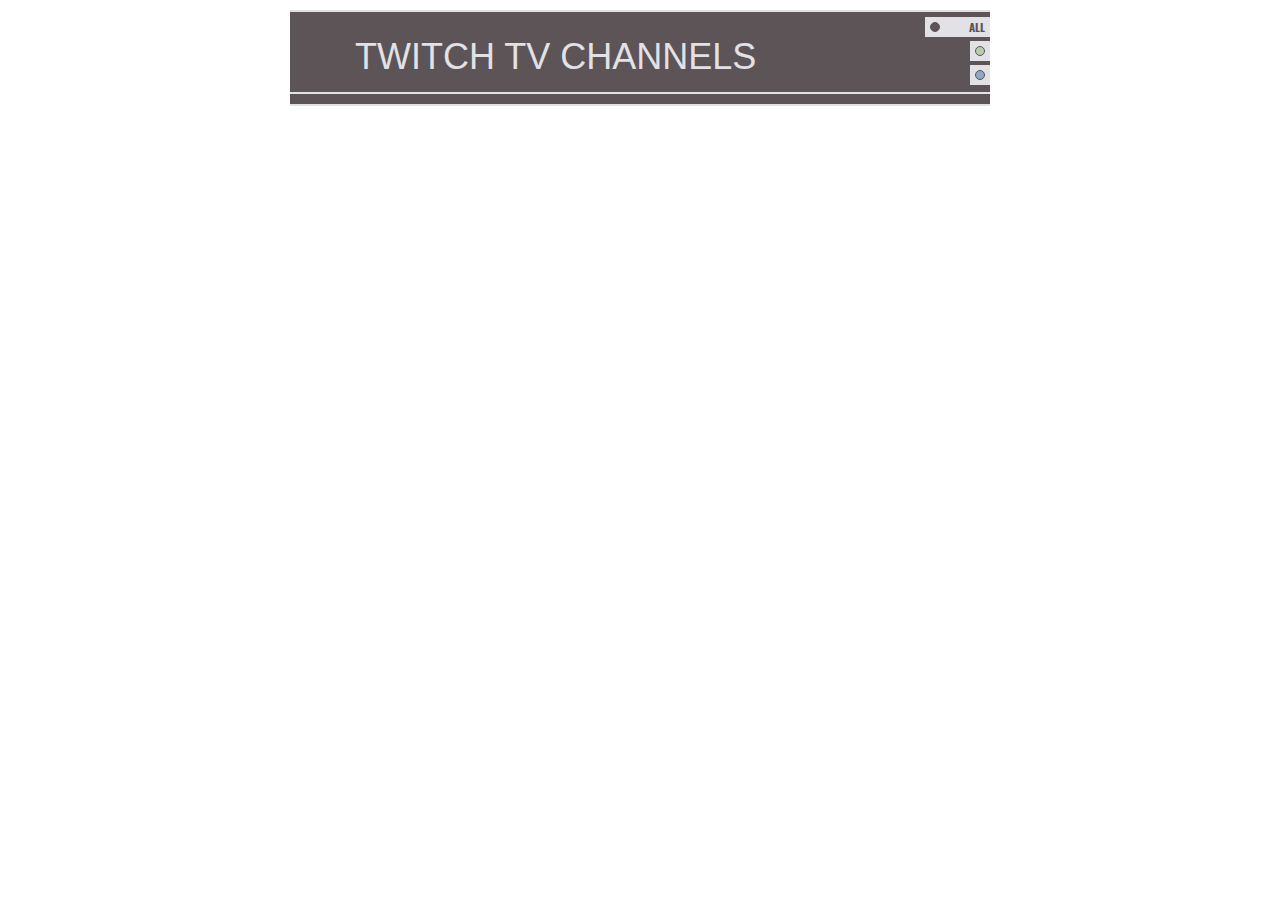
<file: TwitchTV/index.html>
<!DOCTYPE html>
<html>

<head>
    <title> FCC- Twitch TV Channel</title>
    <meta charset="utf-8">
    <meta name="viewport" content="width=device-width, initial-scale=1">
    <link rel="stylesheet" type="text/css" href="style.css"/>
    <link rel='stylesheet prefetch' href='http://maxcdn.bootstrapcdn.com/bootstrap/3.3.5/css/bootstrap.min.css'>
    <link rel='stylesheet prefetch' href='https://maxcdn.bootstrapcdn.com/font-awesome/4.4.0/css/font-awesome.min.css'>
</head>

<body>
    <div class="container">
        <div class="row" id="header">
            <h1>Twitch TV Channels</h1>
                <div class="menu">
                    <div class="selector active" id="all">
                        <div class="circle"></div><p>All</p>
                    </div>
                    <div class="selector" id="online">
                        <div class="circle"></div><p>Online</p>
                    </div>
                    <div class="selector" id="offline">
                        <div class="circle"></div><p>Offline</p>
                    </div>
                </div>
        </div>
        <div id="display"></div>
        <div class="row" id="footer"></div>
    </div>
    
    <script src='http://cdnjs.cloudflare.com/ajax/libs/jquery/2.1.3/jquery.min.js'></script>
    <script src='http://maxcdn.bootstrapcdn.com/bootstrap/3.3.5/js/bootstrap.min.js'></script>
    <script src="script.js"></script>
</body>
</html>
</file>
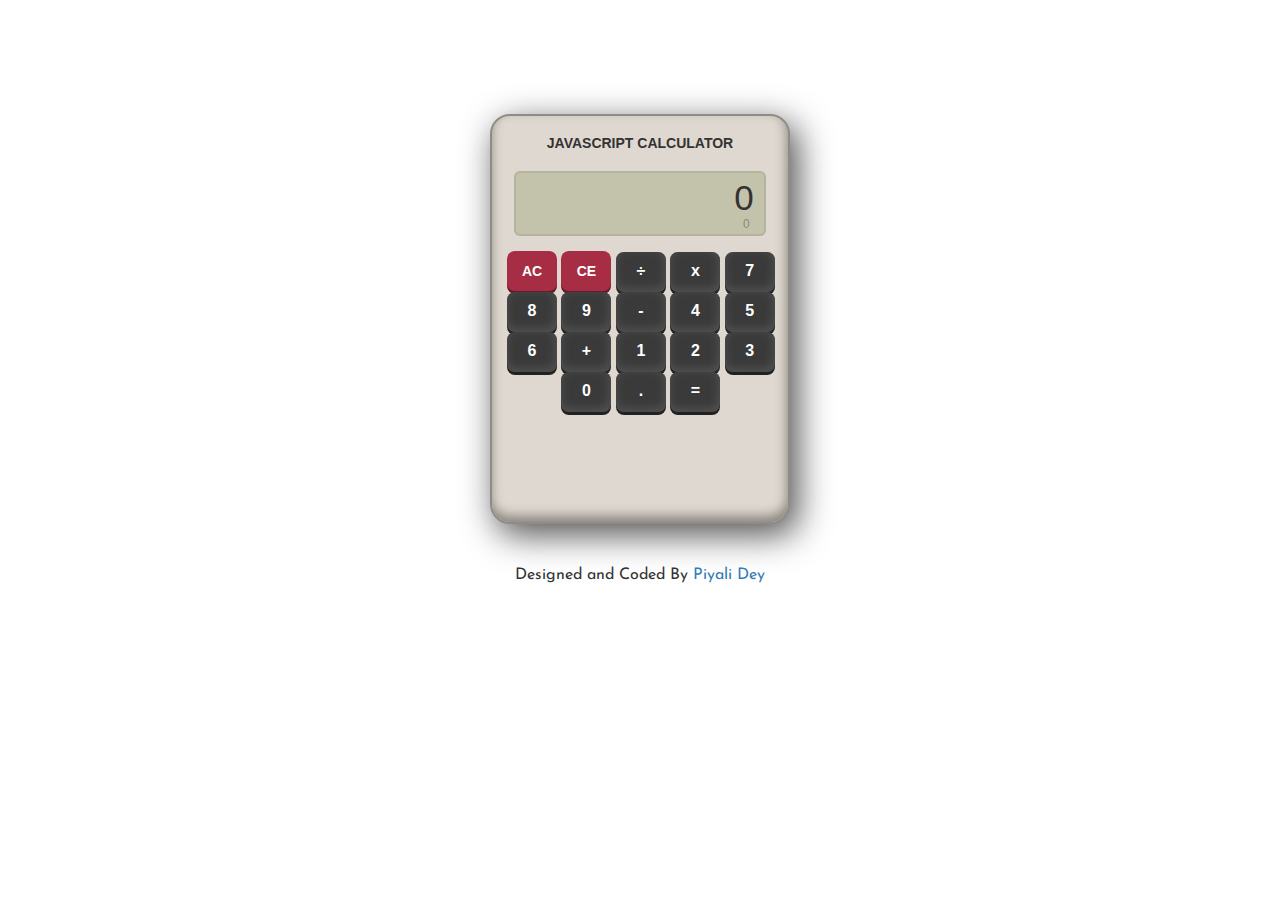
<file: Advance_Level/JSCalculator/index.html>
<!DOCTYPE html>
<html>
  <head>
    <meta charset="utf-8">
    <meta name="viewport" content="width=device-width, initial-scale=1">
    <link rel="stylesheet" type="text/css" href="style.css"/>
    <link href='https://fonts.googleapis.com/css?family=Orbitron'rel='stylesheet' type='text/css'>
    <link href='https://fonts.googleapis.com/css?family=Josefin+Sans'rel='stylesheet' type='text/css'>
    <link rel='stylesheet prefetch' href='http://maxcdn.bootstrapcdn.com/bootstrap/3.3.5/css/bootstrap.min.css'>
    <title> FCC -JS Calculator </title>
  </head>
  <body>
    <div class='container'>
  <div id='calculator'>

    <!-- TITLE -->

    <div id='title' class='text-center'>
      <h5><b>JAVASCRIPT CALCULATOR</b></h5>
    </div>

    <!-- ENTRY BOX -->

    <div id='entrybox' class='text-right'>
      <div id='entry'>
        <p id='answer'>0</p>
      </div>
      <div id='history'>
        <p>0</p>
      </div>
    </div>

    <!-- BUTTONS -->

    <div id='buttons'>

      <button class='red' value='ac'>AC</button>
      <button class='red' value='ce'>CE</button>
      <button value='/'>&divide;</button>
      <button value='*'>x</button>

      <button value='7'>7</button>
      <button value='8'>8</button>
      <button value='9'>9</button>
      <button value='-'>-</button>

      <button value='4'>4</button>
      <button value='5'>5</button>
      <button value='6'>6</button>
      <button value='+'>+</button>


      <button value='1'>1</button>
      <button value='2'>2</button>
      <button value='3'>3</button>
      <button class='invisible'>N</button>

      <button id='zeroButton' value='0'>0</button>
      <button value='.'>.</button>
      <button id='equalButton' value='='>=</button>

    </div>
    <!-- end buttons -->
  </div>
  <!-- end calculator -->
</div>
<!-- end container -->
    <footer id= 'footer' class= 'text-center'>
      <div class= 'container'> Designed and Coded By <a href="https://www.freecodecamp.com/piyalidey" target="_blank"> Piyali Dey</div>
    </footer>
      <script src='http://cdnjs.cloudflare.com/ajax/libs/jquery/2.1.3/jquery.min.js'></script>
      <script src="script.js"></script>
    </script>
  </body>
</html>
</file>
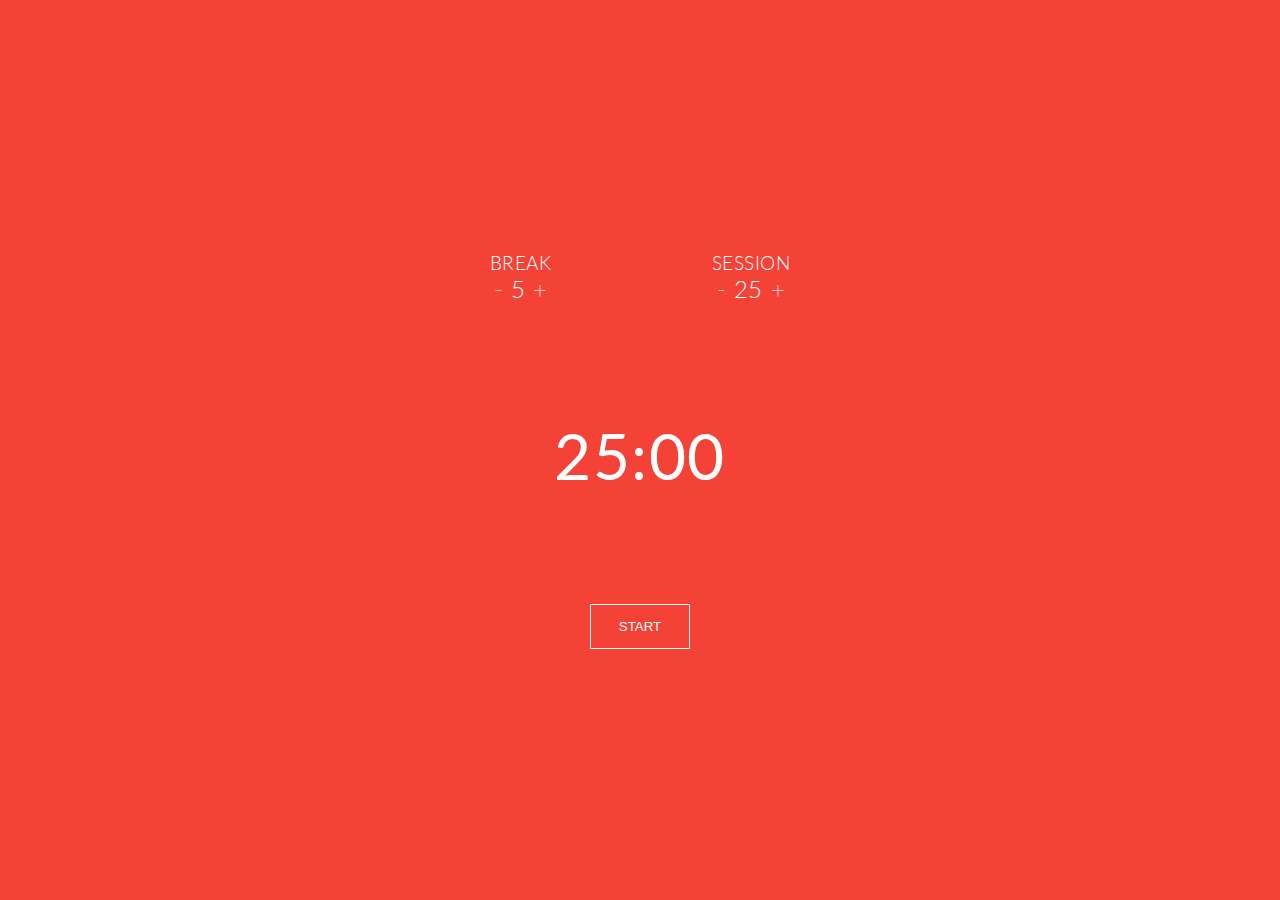
<file: Advance_Level/PomodoroClock/index.html>
<!DOCTYPE html>
<html>
  <head>
    <title> FCC- Random Quote Machine</title>
    <meta charset="utf-8">
    <meta name="viewport" content="width=device-width, initial-scale=1">
    <link rel="stylesheet" type="text/css" href="style.css"/>
  </head>
  <body>
    <div class='wrapper'>
      <div class='align-wrap'>
        <div class='align'>
          <div class='group'>
            <div class='left'>
              <h3 class= 'break'>BREAK</h3>
              <h2><a id='breakMinus' href="#">-</a><span id='breakMinutes'></span><a id='breakPlus' href="#">+</a></h2>
            </div>
            <div class='right'>
              <h3 class= 'session'>SESSION</h3>
              <h2><a id='sessionMinus' href="#">-</a><span id='sessionMinutes'></span><a id='sessionPlus' href="#">+</a></h2>
            </div>
          </div>
      <div class='clock'>
        <h1 class='timer' id='timer'></h1>
        <button class='button' id='start'>start</button>
        <button class='button left' id='pause'>pause</button>
        <button class='button right' id='reset'>reset</button>
        <button class='button' id='startBreak'>start</button>
        <button class='button left' id='pauseBreak'>pause</button>
        <button class='button right' id='resetBreak'>reset</button>
      </div>
    </div>
  </div>
</div>
    <script src="script.js"></script>
  </body>
</html>
</file>
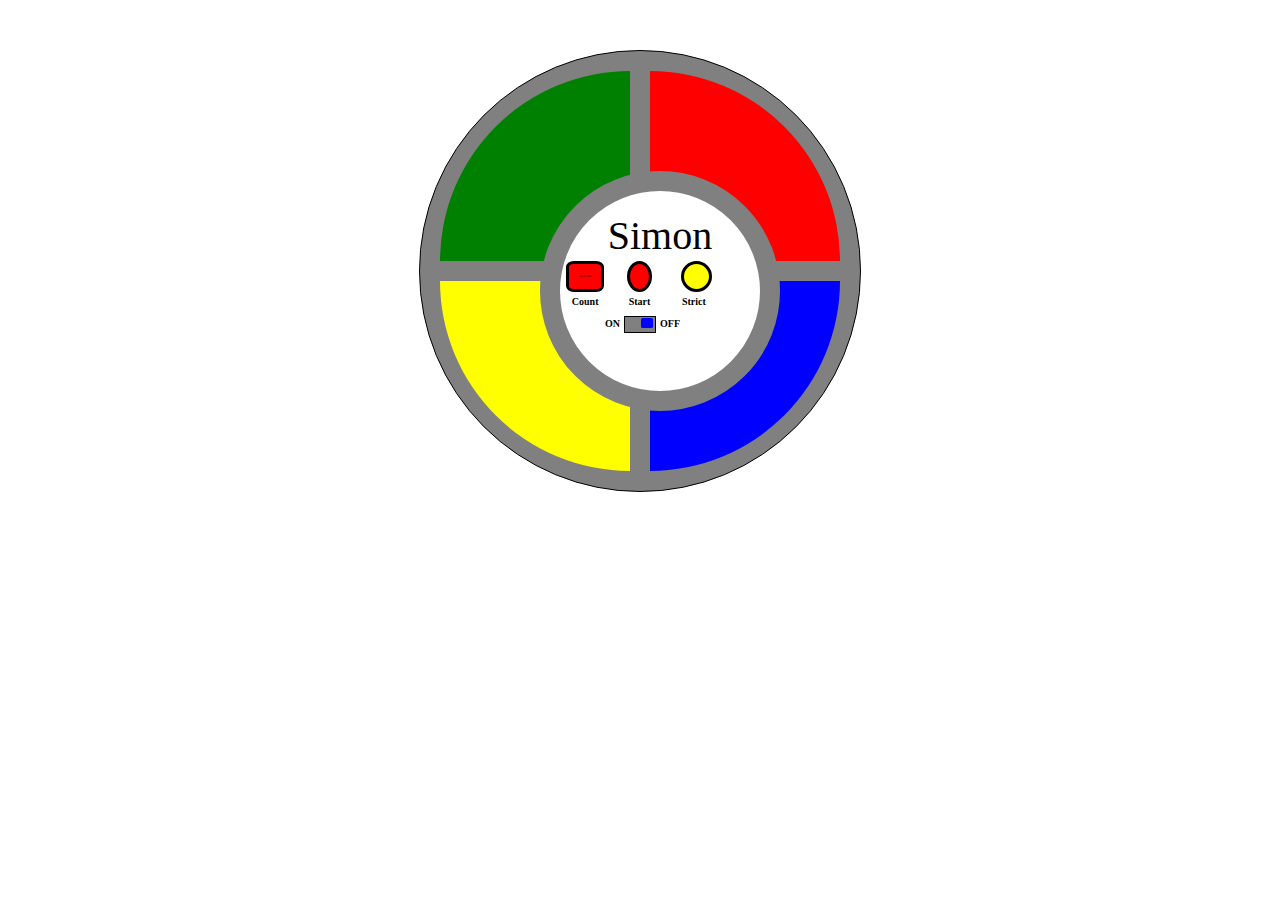
<file: Advance_Level/Simon/index.html>
<!DOCTYPE html>
  <html>
    <head>
      <meta charset="utf-8">
      <title>Simon Game</title>
      <meta name="viewport" content="width=device-width, initial-scale=0.6">
      <link rel="stylesheet" href="https://maxcdn.bootstrapcdn.com/font-awesome/4.5.0/css/font-awesome.min.css">
      <link rel="stylesheet" type="text/css" href="style.css"/>
    </head>
    <body>
      <audio id="soundbuttonGre" src="https://s3.amazonaws.com/freecodecamp/simonSound1.mp3"></audio>
<audio id="soundbuttonRed" src="https://s3.amazonaws.com/freecodecamp/simonSound2.mp3"></audio>
<audio id="soundbuttonYel" src="https://s3.amazonaws.com/freecodecamp/simonSound3.mp3"></audio>
<audio id="soundbuttonBlu" src="https://s3.amazonaws.com/freecodecamp/simonSound4.mp3"></audio>
<audio id="soundbuttonWrong" src="http://www.freesound.org/data/previews/331/331912_3248244-lq.mp3"></audio>

<div class="gameContainer noSelect">
  <div id="buttonGre" class="fourButton"></div>
  <div id="buttonRed" class="fourButton"></div>
  <div id="buttonYel" class="fourButton"></div>
  <div id="buttonBlu" class="fourButton"></div>
  <div id="center">
    <div id="textTitle">Simon</div>
    <div id="countBox">
      <div id="countDisplay">
        <div id="displayText">
          --
        </div>
      </div>
      <div id="countText">Count</div>
    </div>
    <div id="startBox">
      <div id="startButton"></div>
      <div id="startText">Start</div>
    </div>
    <div id="strictBox">
      <div id="strictButton""></div>
      <div id="strictText">Strict</div>
    </div>
    <div id="powerBox">
      <div id="onText">ON</div>
      <div id="powerSwitch">
        <div id="buttonOn"></div><div id="buttonOff"></div></div>
      <div id="offText">OFF</div>
    </div>
  </div>
</div>
      <script src='http://cdnjs.cloudflare.com/ajax/libs/jquery/2.1.3/jquery.min.js'></script>
      <script src="script.js"></script>
    </body>
  </html>
</file>
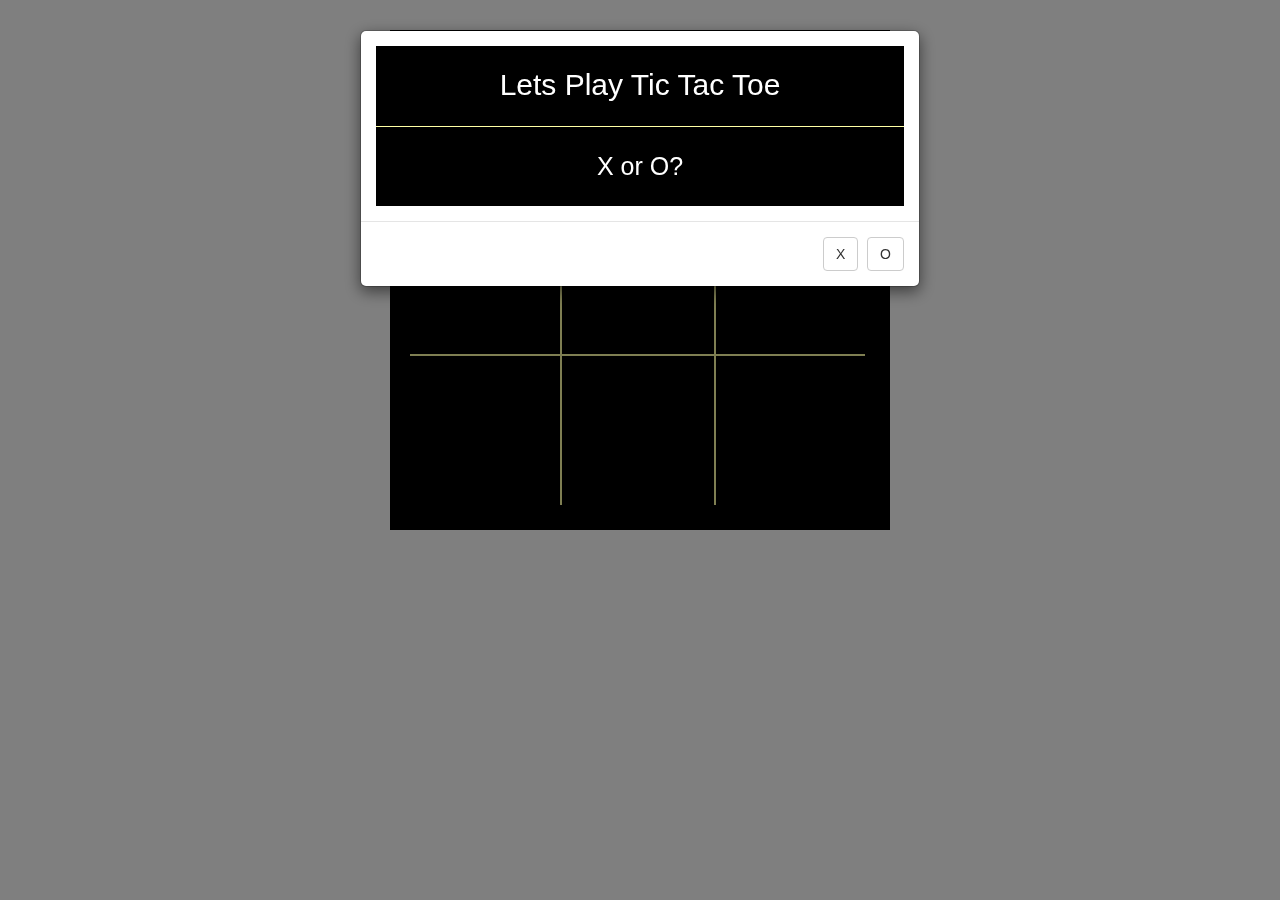
<file: Advance_Level/TicTacToe/index.html>
<!DOCTYPE html>
<html>
  <head>
    <meta charset="utf-8">
    <title>FCC - Tic Tac Toe</title
    <meta name="viewport" content="width=device-width, initial-scale=0.6">
    <link rel='stylesheet prefetch' href='http://maxcdn.bootstrapcdn.com/bootstrap/3.3.5/css/bootstrap.min.css'>
    <link rel="stylesheet" type="text/css" href="style.css"/>
  </head>
  <body>
    <!-- Modal -->
  <div id="myModal" class="modal fade" role="dialog">
    <div class="modal-dialog">

    <!-- Modal content-->
      <div class="modal-content">
        <div class="modal-header">
          <h4 class="modal-title">Lets Play Tic Tac Toe</h4>
        </div>
        <div class="modal-body">
          <h4 class="modal-title modal-title-smaller">X or O?</h4>
        </div>
        <div class="modal-footer">
          <button type="button" id="x-btn" class="btn btn-default" data-dismiss="modal" action="setPlayerToken('X')">X</button>
          <button type="button" id="o-btn" class="btn btn-default" data-dismiss="modal">O</button>
        </div>
      </div>
    </div>
  </div>
<!-- /modal -->
<div class='board'>
  <!-- win lines -->
  <!-- horizontal win lines -->
  <div class="win-line row" id="top-row">
  </div>
  <div class="win-line row" id="middle-row">
  </div>
  <div class="win-line row" id="bottom-row">
  </div>
  <!-- /horizontal win lines -->
  <!-- vertical win lines -->
  <div class="win-line vertical" id="left-column">
  </div>
  <div class="win-line vertical" id="center-column">
  </div>
  <div class="win-line vertical" id="right-column">
  </div>
  <!-- /vertical win lines -->
  <!-- diagonal win lines -->
  <div class="win-line diagonal" id="diagonal-left">
  </div>
  <div class="win-line diagonal" id="diagonal-right">
  </div>
  <!-- /diagonal win lines -->
  <!-- /win lines -->
  <!-- top row -->
  <div class='space top left' id='0'>
  </div>
  <div class='space top center' id='1'>
  </div>
  <div class='space top right' id='2'>
  </div>
  <!-- /top row -->
  <!-- middle row -->
  <div class='space middle left' id='3'>
  </div>
  <div class='space middle center' id='4'>
  </div>
  <div class='space middle right' id='5'>
  </div>
  <!-- /middle row -->
  <!-- bottom row -->
  <div class='space bottom left' id='6'>
  </div>
  <div class='space bottom center' id='7'>
  </div>
  <div class='space bottom right' id='8'>
  </div>
  <!-- /bottom row -->
</div>
    <script src='http://cdnjs.cloudflare.com/ajax/libs/jquery/2.1.3/jquery.min.js'></script>
    <script src='http://maxcdn.bootstrapcdn.com/bootstrap/3.3.5/js/bootstrap.min.js'></script>
    <script src="script.js"></script>
  </body>
</html>
</file>
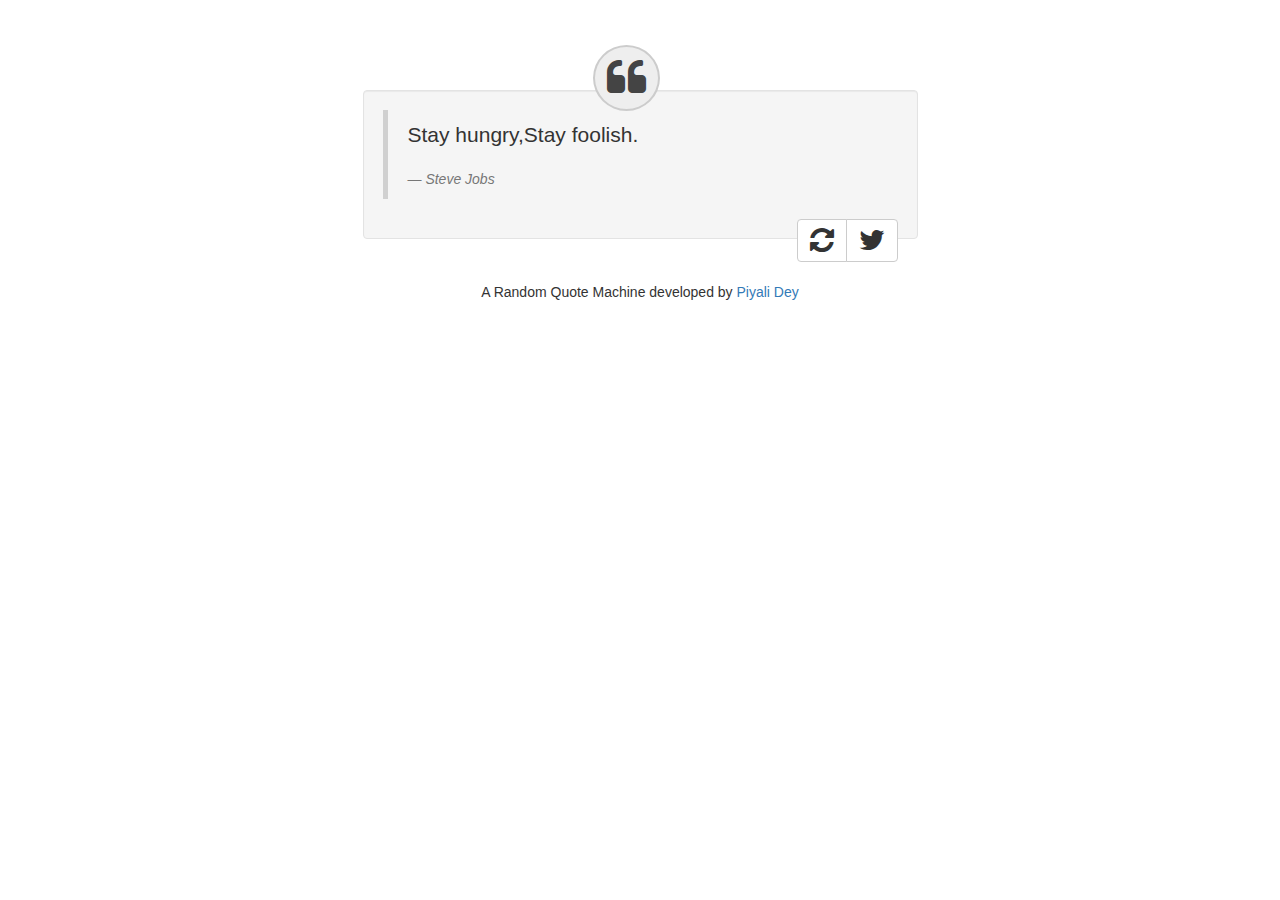
<file: BasicFrontendProjects/RandomQuoteMachine/index.html>
<!DOCTYPE html>
<html>

<head>
    <title> FCC- Random Quote Machine</title>
    <meta charset="utf-8">
    <meta name="viewport" content="width=device-width, initial-scale=1">
    <link rel="stylesheet" type="text/css" href="style.css"/>
    <link rel='stylesheet prefetch' href='http://maxcdn.bootstrapcdn.com/bootstrap/3.3.5/css/bootstrap.min.css'>
    <link rel='stylesheet prefetch' href='https://maxcdn.bootstrapcdn.com/font-awesome/4.4.0/css/font-awesome.min.css'>
</head>

<body>
<div class="container">
    <div class="row">
        <div class="col-xs-12 col-sm-8 col-sm-offset-2 col-md-6 col-md-offset-3">
            <div class="well quoteWell">
                <i class="fa fa-quote-left fa-3x"></i> 
                <blockquote>
                    <p class="quote lead">Stay hungry,Stay foolish.</p>
                    <footer><cite class="author" title="author">Steve Jobs</cite></footer>
                </blockquote>
                <div class="btn-group pull-right">
                    <button class="btn btn-default btnReload">
                        <i class="fa fa-refresh fa-spin fa-2x"></i>
                    </button>
                    <a class="btn btn-default btnTweet" href="https://twitter.com/intent/tweet?text=Stay%20hungry%20Stay%20foolish." target="_blank">
                        <i class="fa fa-twitter fa-2x"></i>
                    </a>
                </div>
            </div>
        </div>
    </div>
    <footer class="text-center">
        <p>A Random Quote Machine developed by <a target="_blank" href="http://codepen.io/pdey">Piyali Dey</a></p>
    </footer>
</div>

<script src='http://cdnjs.cloudflare.com/ajax/libs/jquery/2.1.3/jquery.min.js'></script>
  <script src='http://maxcdn.bootstrapcdn.com/bootstrap/3.3.5/js/bootstrap.min.js'></script>
  <script src="script.js"></script>
</body>
</html>
</file>
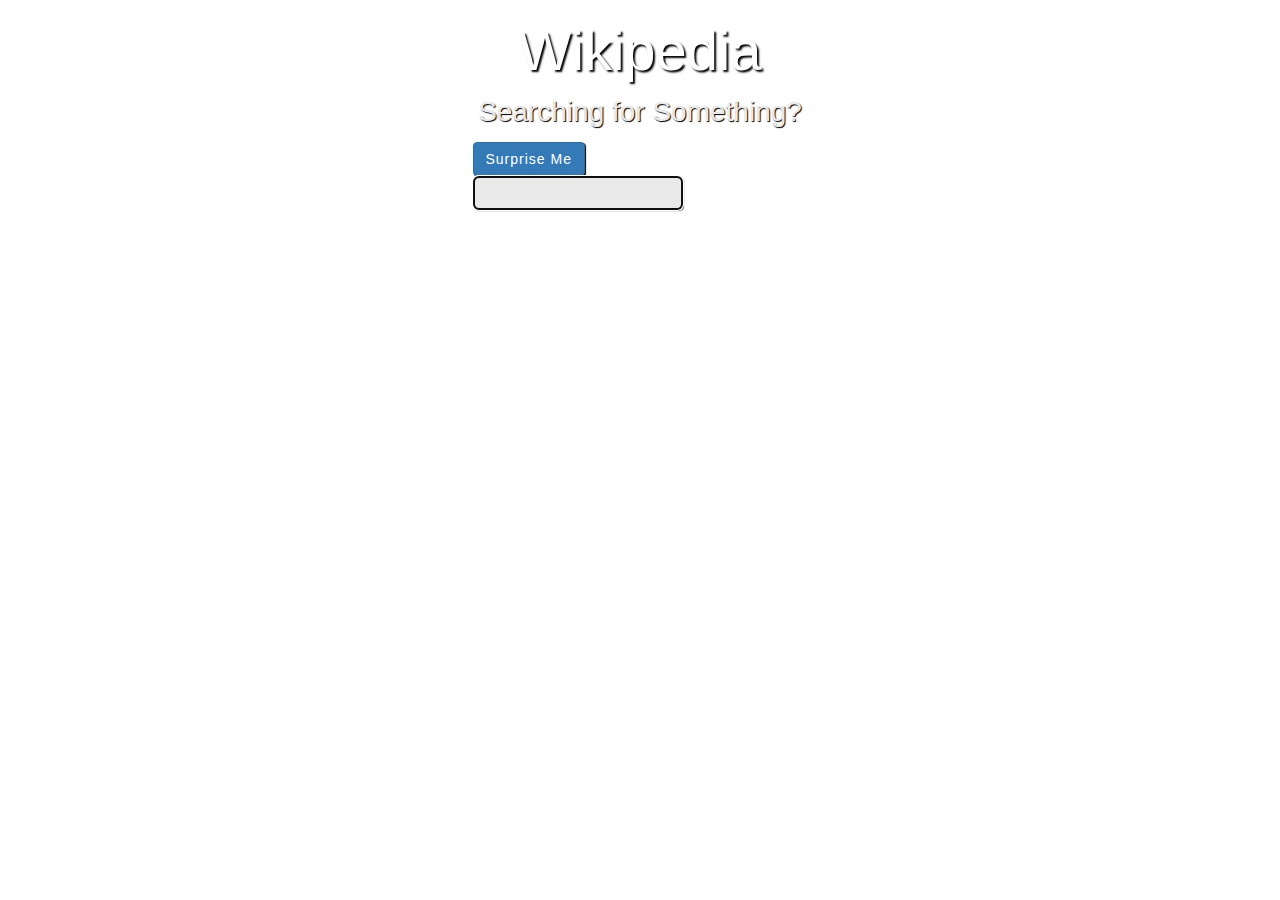
<file: Intermediate_Level/WikipediaViewer/index.html>
<!DOCTYPE html>
<html>

<head>
    <title> FCC- Wikipedia Viewer</title>
    <meta charset="utf-8">
    <meta name="viewport" content="width=device-width, initial-scale=1">
    <link href='http://fonts.googleapis.com/css?family=Roboto:400,700,400italic|Changa+One' rel='stylesheet' type='text/css'>
    <link rel="stylesheet" type="text/css" href="style.css"/>
    <link rel='stylesheet prefetch' href='http://maxcdn.bootstrapcdn.com/bootstrap/3.3.5/css/bootstrap.min.css'>
    <link rel="stylesheet" href="https://cdnjs.cloudflare.com/ajax/libs/animate.css/3.5.1/animate.min.css">
</head>

<body>
    <header>
    <h1>Wikipedia</h1>
    <p>Searching for Something?</p>
    </header>
    <div class="search-div">
        <button class= "btn btn-primary surprise"> Surprise Me</button>
        <input type="text" name="search" class="search-input" tabindex="0" /> 
        <ul></ul>
    </div>
    <div class="results"></div>

    <script src='http://cdnjs.cloudflare.com/ajax/libs/jquery/2.1.3/jquery.min.js'></script>
    <script src="script.js"></script>
</body>
</html>
</file>
<file: TwitchTV/style.css>
@import url(https://fonts.googleapis.com/css?family=Oswald:400,700|Droid+Serif:400,400italic);

body {
  background-color: #ecf0e7;
  font-family: 'Droid Serif', serif;
  font-size: 14px;
  color: #8ea7c;
}

a, a:focus, a:hover, a:visited {
  color: $online;
}

h1 {
  font-family: 'Oswald', sans-serif;
  font-weight: bold;
  text-transform: uppercase;
  text-align: left;
  margin: 15px 0px;
  font-size: 3em;
}

.container {
  background-color: #e1e1e6;
  margin: 0px auto;
  padding: 0px;
  max-width: 700px;
}

.row {
  margin: 2px 0px;
  padding: 5px;
  line-height: 50px;
}

.menu {
  position: absolute;
  right: 0px;
  bottom: 5px;
  color: #5c5457;
  font-family: 'Oswald', sans-serif;
  font-size: 0.8em;
  font-weight: bold;
  text-transform: uppercase;
  #all {
    
  }
  #online {
    .circle {
      background-color: #b8cca6;
    }
  }
  #offline {
    .circle {
      background-color: #8ea7c2;
    }
  }
  .active, .selector:hover {
    width: 65px !important;
    transition: width 0.4s linear;;
    cursor: pointer;
  }
  .selector {
    line-height: 20px;
    height: 20px;
    background-color: #e1e1e6;
    padding: 0px 5px;
    margin: 2px 0px;
    width: 20px;
    overflow: hidden;
    float: right;
    clear: right;
    transition: width 0.4s linear;
    .circle {
      height: 10px;
      width: 10px;
      border-radius: 50%;
      background-color: #5c5457;
      border: 1px solid #5c5457;
      float: left;
      margin: 5px 5px 5px 0px;
    }
    p {
      float: right;
      margin: 0px;
    }
  }
}

#header, #footer {
  position: relative;
  background-color: #5c5457;
  color: #e1e1e6;
  padding: 5px 65px 5px 15px;
}

.logo {
  max-width: 50px;
  max-height: 50px;
  border-radius: 50%;
  border: 3px solid #e1e1e6;
}

.offline {
  background-color: #4a5e82;
}

.online {
  background-color: #b8cca6 ;
  color: #5c5457;
  a, a:focus, a:hover, a:visited {
    color: #4a5e82;
  }
}

#streaming {
  font-style: italic;
}

#name, #streaming {
  line-height: 25px;
  overflow: hidden;
  white-space: nowrap;
  text-overflow: ellipsis;
  text-align: center;
}

@media (min-width: 768px) {
  .container {
    margin: 10px auto;
  }
  
  #name, #streaming {
    line-height: 50px;
    height: 50px;
  }
  
  #header {
    padding-left: 65px;
  }
}
</file>
<file: Advance_Level/JSCalculator/style.css>
body {
  font-family: 'Orbitron', sans-serif;
  background-color: #818181;
}

#calculator {
  height: 410px;
  width: 300px;
  margin-top: 10%;
  margin-left: auto;
  margin-right: auto;
  background-color: #dfd8d0;
  border: 2px solid #908b85;
  border-radius: 20px;
  box-shadow: 7px 10px 34px 1px rgba(0, 0, 0, 0.68), inset -1px -6px 12px 0.1px #89847e;
}

#title {
  padding-top: 10px;
  padding-bottom: 10px;
}

#entrybox {
  width: 85%;
  height: 65px;
  margin-left: auto;
  margin-right: auto;
  border: 2px solid #b4b39d;
  border-radius: 6px;
  background-color: #c3c2ab;
}

#entry {
  margin-right: 10px;
  font-size: 35px;
}

#buttons {
  font-size: 16px;
  font-weight: bold;
  color: #fff;
  position: absolute;
  display: inline-block;
  width: 280px;
  height: auto;
  margin-top: 15px;
  margin-left: 15px;
  margin-right: 15px;
}

button {
  border-radius: 8px;
  border: none;
  background-color: #3a3a3a;
  margin: 0 4px 15px 18px;
  height: 40px;
  width: 50px;
  box-shadow: 0px 3px 0px 0px #222121, inset -1px -3px 10px 1px #515151;
}

button:active {
  transform: translate(0px, 3px);
  box-shadow: none;
}

.red {
  font-size: 14px;
  background-color: #a72d45;
  box-shadow: 0px 3px 0px 0px #671c2a;
}

#footer {
  font-family: 'Josefin Sans', sans-serif;
  position: relative;
  font-size: 16px;
  font-weight: normal;
  margin-top: 40px;
  width: 100%;
  height: 40px;
}

button,
button:hover,
button:active,
button:visited {
  text-decoration: none !important;
  outline: none !important;
}

#history {
  /*transform: translate(-13px, -17px);*/
  position: relative;
  height: 10px;
  bottom: 17px;
  margin-right: 14px;
  color: #8b8b7b;
  font-size: 12px;
}
</file>
<file: Advance_Level/PomodoroClock/style.css>
@import url('http://fonts.googleapis.com/css?family=Lato:300,400');

body {
  background: #F44336;
  padding: 0;
  margin: 0;
}
h1,
h2,
h3 {
  color: white;
  font-family: 'Lato';
  font-weight: 300;
  font-height: 1.1;
  letter-spacing: 0.025em;
  text-transform: uppercase;
  padding: 0;
  margin: 0;
}
a {
  color: white;
  text-decoration: none;
  opacity: 0.7;
}
a:hover {
  opacity:1;
}
.wrapper {
  margin: 0 auto;
  width: 300px;
  height: 100vh;
}
.align-wrap {
  width: 100%;
  height: 100%;
  display: table;
}
.align {
  display: table-cell;
  vertical-align: middle;
  text-align: center;
}
.group {
  height: 55px;
}
.left {
  float: left;
}
.right {
  float: right;
}
.clock {
  width: 300px;
  height: 300px;
  vertical-align: middle;
  display: table-cell;
}
.timer {
  padding: 110px 0;
  font-weight: 400;
  font-size: 4em;
}
.button {
  width: 100px;
  height: 45px;
  border: solid thin white;
  text-transform: uppercase;
  background: transparent;
  color: white;
}
.button:hover {
    background: white;
    color: #F44336;
}
.button:focus {
    outline: none;
}
</file>
<file: Advance_Level/Simon/style.css>
body {
  background-image: url(http://www.psdblast.com/files/backgrounds/wooden%20background-medium.jpg);
  background-size: cover;
}
.noSelect {
  user-select: none;
  -webkit-user-select: none;
  -moz-user-select: none;
  -ms-user-select: none;
}
.gameContainer {
	position:relative;
	width:440px;
	height:440px;
	margin:0 auto;
  margin-top: 50px;
  border: solid 1px black;
  border-radius: 50%;
  background-color: grey;
}

.fourButton {
	position:absolute;
	width:190px;
	height:190px;
  margin: 20px;
  pointer-events: none;
}
.fourButton:active {
  opacity: .5;
}
.activated {
  opacity: .5;
}
#buttonGre {
	top:0;
	left:0;
	background-color:green;
	border-radius:100% 0 0 0;
}
#buttonRed {
	top:0;
	right:0;
	background-color:red;
	border-radius:0 100% 0 0 ;
}
#buttonYel {
	bottom:0;
	left:0;
	background-color:yellow;
	border-radius:0 0 0 100%;
}
#buttonBlu {
	bottom:0;
	right:0;
	background-color:blue;
	border-radius:0 0 100% 0 ;
}
#center {
  position:absolute;
  background-color:white;
  border: 20px solid grey;
	width:200px;
	height:200px;
	top:120px;
	left:120px;
	border-radius:50%;
}
#textTitle {
  height: 70px;
  line-height: 90px;
  width: 100%;
  text-align: center;
  font-size: 40px;
  color: black;
}
#countBox {
  vertical-align: top;
  display: inline-block;
  height: 50px;
  width: 50.3px;
}
#countDisplay {
  border: solid 3px black;
  border-radius: 20%;
  height: 50%;
  margin: 0px 6px 0px 6px;
  background: red;
  font-size: 20px;
  line-height: 20px;
  text-align: center;
}
#countText {
  height: 30%;
  margin: 4px 6px 0px 6px;
  font-size: 10px;
  color: black;
  font-weight: bold;
  text-align: center;
}
#displayText {
  opacity: 0.3;
}
#startBox {
  vertical-align: top;
  display: inline-block;
  height: 50px;
  width: 50.4px;
}
#startButton {
  border: solid 3px black;
  border-radius: 50%;
  height: 50%;
  margin: 0px 12.7px 0px 12.7px;
  background: red;
  font-size: 20px;
  line-height: 17px;
  text-align: center;
}
#startText {
  height: 30%;
  margin: 4px 6px 0px 6px;
  font-size: 10px;
  color: black;
  font-weight: bold;
  text-align: center;
}
#strictBox {
  vertical-align: top;
  display: inline-block;
  height: 50px;
  width: 50.4px;
}
#strictButton {
  border: solid 3px black;
  border-radius: 50%;
  height: 50%;
  width: 25px;
  margin: 0px 12.5px 0px 12.5px;
  background: yellow;
  color: black;
  font-size: 17px;
  line-height: 20px;
  text-align: center;
}
#strictText {
  height: 30%;
  margin: 4px 6px 0px 6px;
  font-size: 10px;
  color: black;
  font-weight: bold;
  text-align: center;
}
#onText {
  vertical-align: top;
  display: inline-block;
  height: 40px;
  line-height: 25px;
  width: 60px;
  font-size: 10px;
  color: black;
  font-weight: bold;
  text-align: right;
}
#powerSwitch {
  background: grey;
  vertical-align: top;
  display: inline-block;
  border: solid 1px black;
  margin-top: 5px;
  height: 15px;
  width: 30px;
}
#buttonOn {
  visibility: hidden;
  background: blue;
  vertical-align: top;
  display: inline-block;
  border-radius: 15%;
  margin: 1px 2.8px 0px 1px;
  height: 10px;
  width: 12px;
}
#buttonOff {
  background: blue;
  vertical-align: top;
  display: inline-block;
  border-radius: 15%;
  margin: 1px 0px 0px 0px;
  height: 10px;
  width: 12px;
}
#offText {
  vertical-align: top;
  display: inline-block;
  height: 40px;
  line-height: 25px;
  width: 60px;
  font-size: 10px;
  color: black;
  font-weight: bold;
}
</file>
<file: Advance_Level/TicTacToe/style.css>
.board {
  position: relative;
  width: 500px;
  height: 500px;
  margin: auto;
  margin-top: 30px;
  background: black;
  padding: 20px;
}

.board .space {
  float: left;
  width: 33%;
  height: 33%;
  display: flex;
  align-items: center;
  justify-content: center;
  color: white;
  font-size: 1.8em;
}

.board .space * {
  opacity: 0.3;
}

.board div.top {
  border-bottom: 2px solid #ffffa5;
}

.board div.bottom {
  border-top: 2px solid #ffffa5;
}

.board div.left {
  border-right: 2px solid #ffffa5;
}

.board div.right {
  border-left: 2px solid #ffffa5;
}

.win-line {
  width: 80%;
  height: 0;
  border-top: 2px dashed white;
  position: absolute;
  display: none;
}

.win-line.row {
  left: 60px;
}

.win-line#top-row {
  top: 18.8%;
}

.win-line#middle-row {
  top: 49.5%;
}

.win-line#bottom-row {
  top: 80%;
}

.win-line.vertical {
  -ms-transform: rotate(90deg);
  -webkit-transform: rotate(90deg);
  transform: rotate(90deg);
  top: 49.5%;
}

.win-line#left-column {
  right: 41.1%;
}

.win-line#center-column {
  left: 9.7%;
}

.win-line#right-column {
  left: 40%;
}

.win-line.diagonal {
  width: 105%;
  top: 49.3%;
  right: -2.3%;
}

.win-line#diagonal-left {
  -ms-transform: rotate(45deg);
  -webkit-transform: rotate(45deg);
  transform: rotate(45deg);
}

.win-line#diagonal-right {
  -ms-transform: rotate(135deg);
  -webkit-transform: rotate(135deg);
  transform: rotate(135deg);
}

.win-line.visible {
  display: block;
}

/* Modal */
.modal-dialog {
  width: 560px;
}

.modal-header {
  padding-bottom: 0;
  border-bottom: none;
  vertical-align: center;
}

.modal-body {
  padding-top: 0;
}

.modal-title {
  text-align: center;
  background: black;
  font-size:30px;
  line-height: 28px;
  color: white;
  height: 80px;
  padding: 25px 0;
}

.modal-title-smaller {
  font-size: 25px;
  border-top: 1px solid #ffffa5;
}
</file>
<file: BasicFrontendProjects/RandomQuoteMachine/style.css>
body {
background-color:green;
}

footer {
    margin-top: 20px;
}

.quoteWell {
    margin-top: 90px;
}
.fa-quote-left {
    color: #444;
    background: #eee;
    border: 2px solid #ccc;
    padding: 10px 12px;
    border-radius: 100%;
    position: absolute;
    top: 45px;
    left: 42%;
}
</file>
<file: Intermediate_Level/WikipediaViewer/style.css>
body {
  font-family: Roboto, sans-serif;
  background-color: blue;
}
a {
  text-decoration: none;
  color: #404040;
}
a.hover,
a.focus {
  text-decoration:none;
  color: #404040;
}
header {
  text-align: center;
  color: #fff;
  font-family: sans-serif;
  text-shadow: 2px 2px 2px #000;
}
header h1 {
  font-size: 4em;
}
p {
  font-size: 2em;
  text-shadow: 1px 1px 1px #000;
  color: #e9e9e9;
}
.btn-primary {
  background-color: #286090;
  border: #204d74;
  letter-spacing: 1px;
  box-shadow: 1px 1px 1px #000;
  margin-right: 10px;
  display: inline;
}
.btn-primary:hover {
  color: #e9e9e9;
}
.search-div {
  max-width: 375px;
  min-height: 34px;
  margin: auto;
  padding: 20px;
  padding-top:0;
}
.search-input {
  margin: auto;
  width: 210px;
  background-color: #e9e9e9;
  border-radius: 5px;
  box-shadow: 1px 1px 1px #000;
  color: #457e86;
  padding: 5px;
  font-weight: 400;
  letter-spacing: 1px;
}
.search-input: focus {
  background-color: #fff;
  color: #000;
}
.result-item {
  padding: 10px 20px;
  background-color: #e9e9e9;
  margin: 20px auto;
  width: 75%;
  box-shadow: 2px 2px 7px #000;
}
.result-item:hover {
  background-color: #ccc;
}
ul {
  list-style-type: none;
  padding-left: 0;
  margin-top: 10px;
  box-shadow: 2px 2px 7px #000;
}
li {
  background-color: #fff;
  padding: 5px;
}
li:hover {
  background-color: #e9e9e9;
}
@media (max-width: 600px) {
  header h1 {
    font-size: 2.5em;
  }
}

@media (max-width: 400px) {
  .search-div {
    width: 100%;
  }
  .search-input {
    margin: auto;
    display: block;
    float: none;
  }
  .btn-primary {
    margin: 0 auto 10px;
    display: block;
    float: none;
  }
}
</file>
